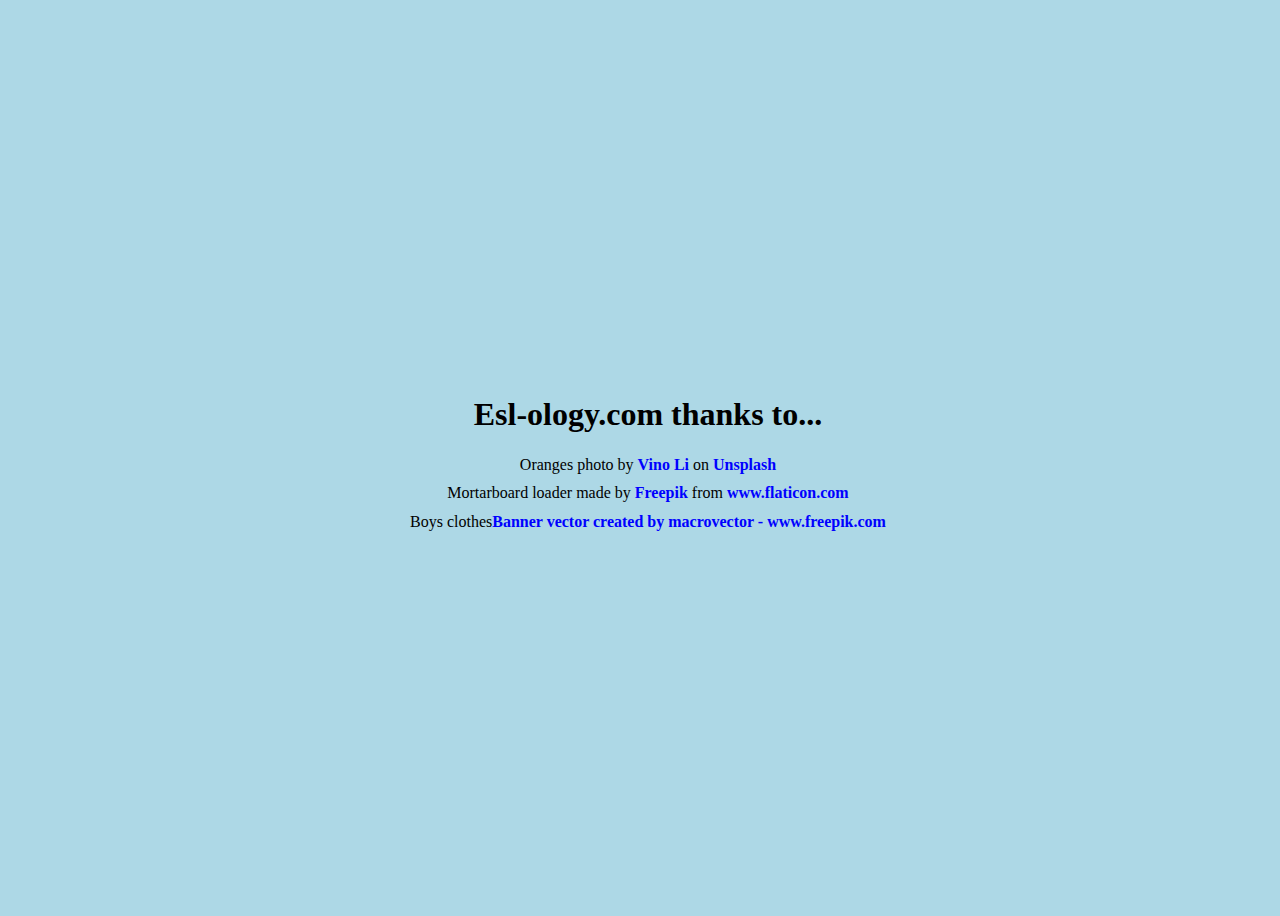
<file: food-credits.html>
<!DOCTYPE html>
<html lang="en">
  <head>
    <meta charset="UTF-8" />
    <meta name="viewport" content="width=device-width, initial-scale=1.0" />
    <title>Animal Icon Credits</title>
    <style>
      body {
        width: 100vw;
        height: 100vh;
        display: flex;
        flex-direction: column;
        align-items: center;
        justify-content: center;
        background-color: lightblue;
        font-size: 0.1.6rem;
        line-height: 1.8rem;
      }
      a {
        text-decoration: none;
        font-weight: bold;
        cursor: pointer;
        color: blue;
      }
    </style>
  </head>
  <body>
    <h1>Esl-ology.com thanks to...</h1>
    <span
      >Oranges photo by
      <a
        href="https://unsplash.com/@vinomamba24?utm_source=unsplash&amp;utm_medium=referral&amp;utm_content=creditCopyText"
        >Vino Li</a
      >
      on
      <a
        href="https://unsplash.com/s/photos/fruit?utm_source=unsplash&amp;utm_medium=referral&amp;utm_content=creditCopyText"
        >Unsplash</a
      ></span
    >

    <span
      >Mortarboard loader made by
      <a href="https://www.flaticon.com/authors/freepik" title="Freepik"
        >Freepik</a
      >
      from
      <a href="https://www.flaticon.com/" title="Flaticon"
        >www.flaticon.com</a
      ></span
    >
    <span
      >Boys clothes<a href="https://www.freepik.com/vectors/banner"
        >Banner vector created by macrovector - www.freepik.com</a
      ></span
    >
  </body>
</html>
</file>
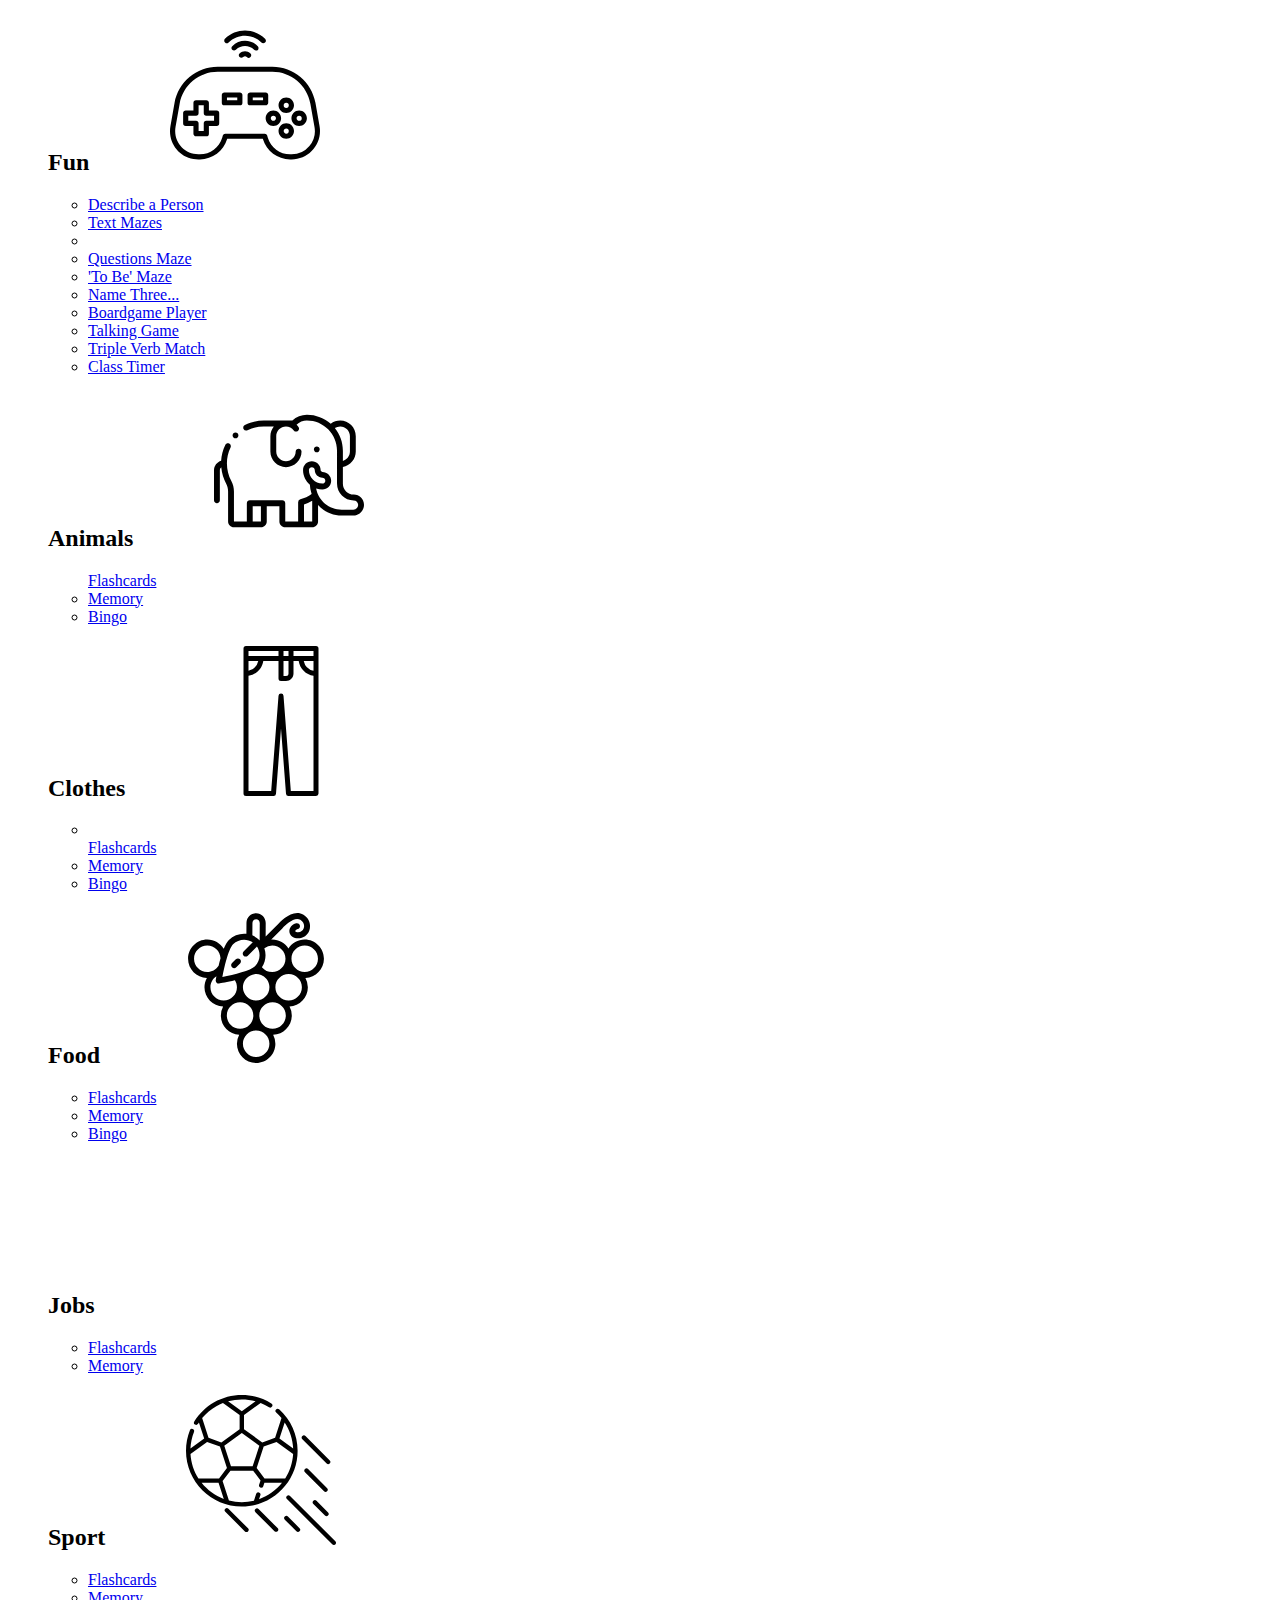
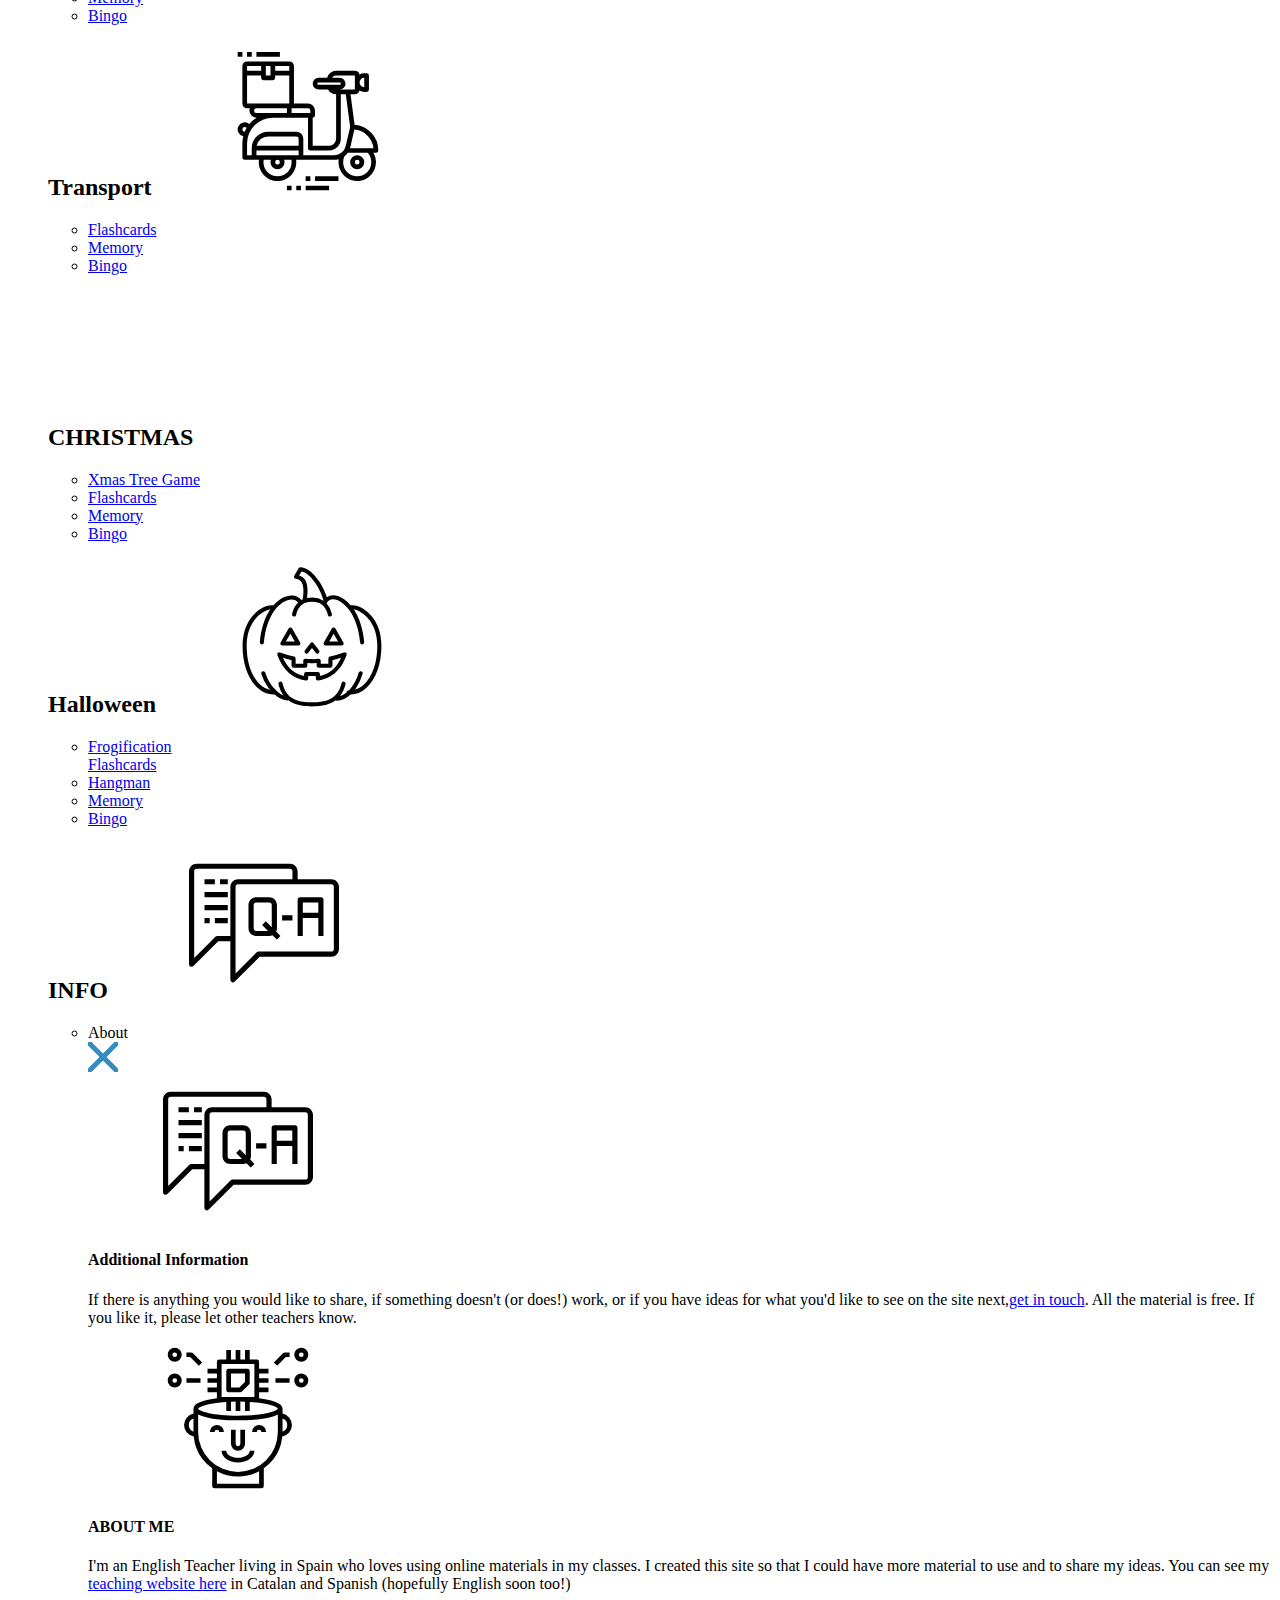
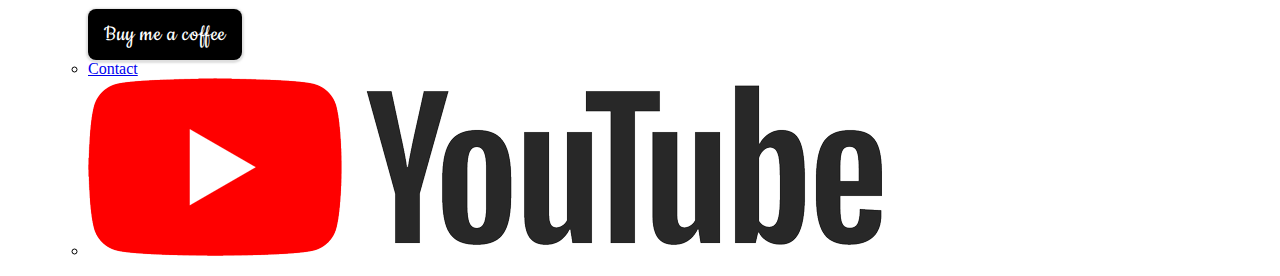
<file: sidebar.html>
<!DOCTYPE html>
<html lang="en">
<head>
    <meta charset="UTF-8">
    <meta name="viewport" content="width=device-width, initial-scale=1.0">
    <title>Document</title>

</head>
<body>
    <div class="sidebar" id="sidebar">
   
      <ul class="sidebar__list">

      

        <h2 class="sidebar__subtitle" >Fun    <svg class="icon">
          <use xlink:href="sprite.svg#joystick"></use>
        </svg></h2>
        <ul class="sidebar__subtitle-list-4" id="subList4">   
          <li>
            <a href="describe-a-person.html">Describe a Person</a>
          </li>
          <li>
            <a href="text-maze.html">Text Mazes</a>
          </li>    <li>
          <li>
            <a href="questions-maze.html">Questions Maze</a>
          </li>    <li>
            <a href="to-be-maze.html">'To Be' Maze</a>
          </li> 
        <li>
            <a href="name-three-things.html">Name Three...</a>
          </li>
        
        <li>
            <a href="boardgame-player.html">Boardgame Player</a>
          </li>
    
          <li>
            <a href="talk-minute.html">Talking Game</a>
          </li>
          <li>
            <a href="triple-memory.html">Triple Verb Match</a>
          </li>
          <li>
            <a href="countdown-timer.html">Class Timer</a>
          </li>
        </ul>

    <h2 class="sidebar__subtitle">Animals    <svg class="icon">
            <use xlink:href="sprite3.svg#elephant"></use>
          </svg></h2>
          <ul class="sidebar__subtitle-list-0" id="subList0">      
              <a href="flashcard-animals.html">Flashcards</a>
            </li>
            <li>
              <a href="matching-animal.html">Memory</a>
            </li>
            <li>
              <a href="bingo-animals.html">Bingo</a>
            </li>
          </ul>

                  <h2 class="sidebar__subtitle">Clothes    <svg class="icon">
            <use xlink:href="sprite.svg#pants"></use>
          </svg></h2>
          <ul class="sidebar__subtitle-list-2" id="subList2">   
            <li></li>
              <a href="flashcard-clothes.html">Flashcards</a>
            </li>
            <li>
              <a href="matching-clothes.html">Memory</a>
            </li>
            <li>
              <a href="bingo-clothes.html">Bingo</a>
            </li>
          </ul>

                  <h2 class="sidebar__subtitle" >Food    <svg class="icon">
          <use xlink:href="sprite.svg#grapes"></use>
        </svg></h2>       
        <ul class="sidebar__subtitle-list-3" id="subList3">    
            <li>
              <a href="flashcard-food.html">Flashcards</a>
            </li>
            <li>
              <a href="matching-food.html">Memory</a>
            </li>
            <li>
              <a href="bingo-food.html">Bingo
              </a>
            </li>
          </ul>
                  <h2 class="sidebar__subtitle" >Jobs    <svg class="icon">
          <use xlink:href="sprite.svg#wrench"></use>
        </svg></h2>       
        <ul class="sidebar__subtitle-list-3" id="subList3">    
            <li>
              <a href="flashcard-jobs.html">Flashcards</a>
            </li>
            <li>
              <a href="matching-jobs.html">Memory</a>
            </li>
        
          </ul>

          <h2 class="sidebar__subtitle" >Sport    <svg class="icon">
            <use xlink:href="sprite4.svg#football"></use>
          </svg></h2>
          <ul class="sidebar__subtitle-list-5" id="subList5">   
            <li>
              <a href="flashcard-sports.html">Flashcards</a>
            </li> 
              <li>
                <a href="matching-sports.html">Memory</a>
              </li>
              <li>
                <a href="bingo-sports.html">Bingo
                </a>
              </li>
            </ul>

          <h2 class="sidebar__subtitle">Transport
            <svg class="icon">
            <use xlink:href="sprite.svg#motorcycle"></use>
          </svg>
        </h2>
          <ul id="subList1" class="sidebar__subtitle-list-1" >
            <li class="li1">
              <a href="flashcard-transport.html">Flashcards</a>
            </li>
            <li class="li1">
              <a href="matching-transport.html">Memory</a>
            </li>
            <li class="li1">
              <a href="bingo-transport.html">Bingo</a>
            </li>
          </ul>

          
          <h2 class="sidebar__subtitle" style="text-transform: uppercase;">Christmas    <svg class="icon">
            <use xlink:href="sprite.svg#santa-claus"></use>
          </svg></h2>
          <ul  class="sidebar__subtitle-list-0" id="subList0">   
            <li>  
              <a  href="xmas-tree-game.html">Xmas Tree Game</a>
            </li>
            <li>  
              <a  href="flashcard-xmas.html">Flashcards</a>
            </li>
            <li>
              <a  href="matching-xmas.html">Memory</a>
            </li>
            <li>
              <a  href="bingo-xmas.html">Bingo</a>
            </li>
          </ul>
       

          <h2 class="sidebar__subtitle">Halloween   <svg class="icon">
            <use xlink:href="sprite5.svg#jack-o-lantern"></use>
          </svg></h2>
          <ul class="sidebar__subtitle-list-6" id="subList6">   
            <li>
              <a href="frogify-halloween.html">Frogification</a>
            </li>   
              <a href="flashcard-halloween.html">Flashcards</a>
            </li>
            <li>
              <a href="hangman-halloween.html">Hangman</a>
            </li>
            <li>
              <a href="memory-halloween.html">Memory</a>
            </li>
            <li>
              <a href="bingo-halloween.html">Bingo</a>
            </li>
      
          </ul>

            <h2 class="sidebar__subtitle" >INFO    <svg class="icon">
              <use xlink:href="sprite.svg#faq"></use>
            </svg></h2>
            <ul class="sidebar__subtitle-list-4" id="subList4">    
            <li>
              <a class="pointer" onclick="show();">About</a></li>

                <section class="extra" id="info">
                  <div class="extra__content">
                    <div class="xc" onclick="unshow();"><svg height="30" width="30">
                      <line x1="0" y1="0" x2="30" y2="30" style="stroke:#368cbf; stroke-width:5" />
                      <line x1="0" y1="30" x2="30" y2="0" style="stroke:#368cbf; stroke-width:5" />
                   
                  </svg></div>
                    <div class="extra__content-col1">
                      <svg class="icon-base">
                      <use xlink:href="sprite.svg#faq"></use></svg>
                    
                      <h4>Additional Information</h4>
                      <p>If there is anything you would like to share, if something doesn't (or does!) work, or if
                          you have ideas for what you'd like to see on the site next,<a href="mailto:anglesmontalt@gmail.com">get in touch</a>. All
                          the material is free. If you like it, please let other teachers know.</span>
                      </p>
                    </div>
              
                    <div class="extra__content-col2">   
                      <svg class="icon-base">
                      <use xlink:href="sprite.svg#artificial-intelligence"></use></svg>
                      <h4 id="aboutMe">ABOUT ME</h4>
                      <p class="">I'm an English Teacher living in Spain who loves using online materials in my classes. I created this site so that I could have more material to use and to share my ideas. You can see my <a
                         href="https://anglesmontalt.com">teaching
                          website here</a> in Catalan and Spanish (hopefully English soon too!)
                      </p>
                    </div>
                        <style>.bmc-button img{height: 34px !important;width: 35px !important;margin-bottom: 1px !important;box-shadow: none !important;border: none !important;vertical-align: middle !important;}.bmc-button{padding: 7px 15px 7px 10px !important;line-height: 35px !important;height:51px !important;text-decoration: none !important;display:inline-flex !important;color:#ffffff !important;background-color:#000000 !important;border-radius: 8px !important;border: 1px solid transparent !important;font-size: 24px !important;letter-spacing:0.6px !important;box-shadow: 0px 1px 2px rgba(190, 190, 190, 0.5) !important;-webkit-box-shadow: 0px 1px 2px 2px rgba(190, 190, 190, 0.5) !important;font-family:'Cookie', cursive !important;-webkit-box-sizing: border-box !important;box-sizing: border-box !important;}.bmc-button:hover, .bmc-button:active, .bmc-button:focus {-webkit-box-shadow: 0px 1px 2px 2px rgba(190, 190, 190, 0.5) !important;text-decoration: none !important;box-shadow: 0px 1px 2px 2px rgba(190, 190, 190, 0.5) !important;opacity: 0.85 !important;color:#ffffff !important;}</style><link href="https://fonts.googleapis.com/css?family=Cookie" rel="stylesheet"><a class="bmc-button" target="_blank" href="https://www.buymeacoffee.com/Leca9BN"><span style="margin-left:5px;font-size:24px !important;">Buy me a coffee</span></a>
                  </div>
              </section>

              </li>
            <li>
              <a
              href="mailto:anglesmontalt@gmail.com">Contact</a>
              </li>
            <li>
              <a href="https://www.youtube.com/channel/UCvl0weUrlWDhQOimqfRmZUA" target="_blank"><img class="youtube"  src="img/yt_logo_rgb_light.png"></a>
            </li>
          </ul>
       </ul>

       <script async src="https://pagead2.googlesyndication.com/pagead/js/adsbygoogle.js"></script>
<!-- Square One -->
<ins class="adsbygoogle"
     style="display:block"
     data-ad-client="ca-pub-6192312197226967"
     data-ad-slot="8488657082"
     data-ad-format="auto"
     data-full-width-responsive="true"></ins>
<script>
     (adsbygoogle = window.adsbygoogle || []).push({});
</script>
    </div>


</body>
</html>
</file>
